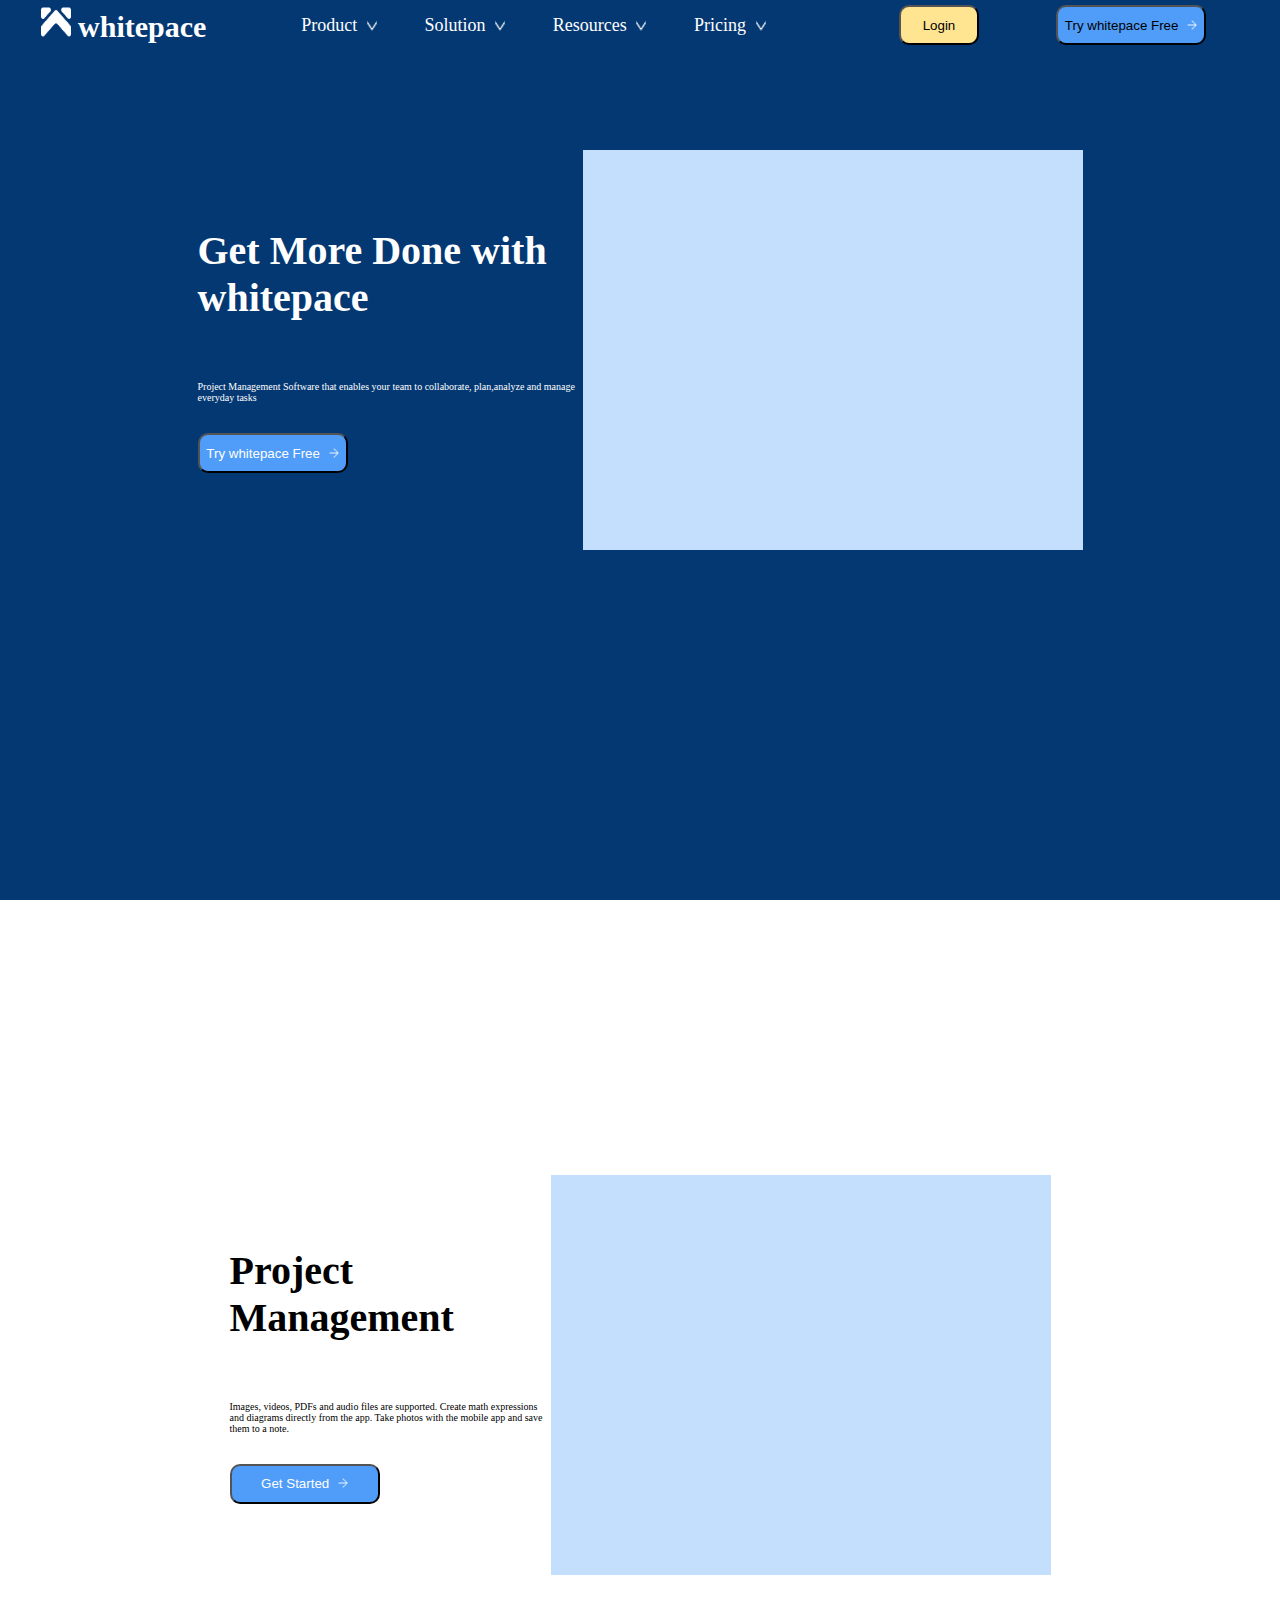
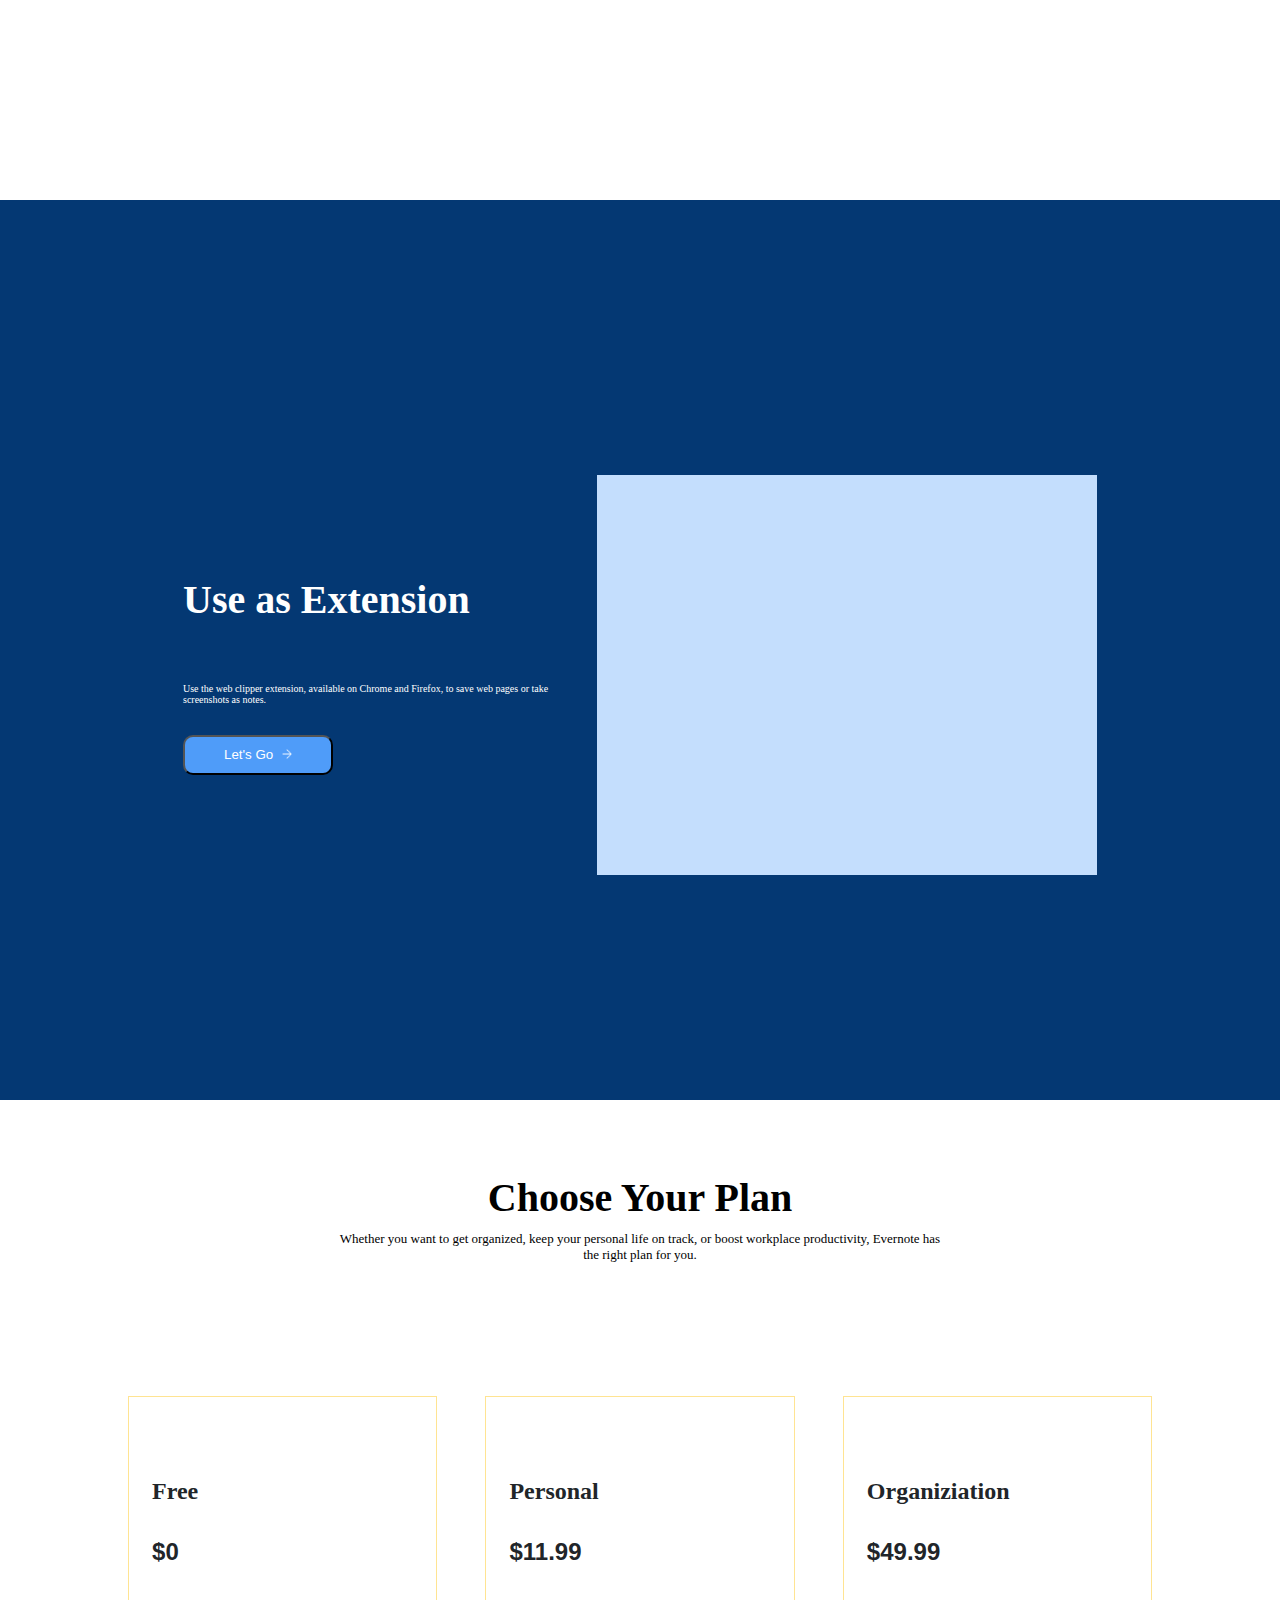
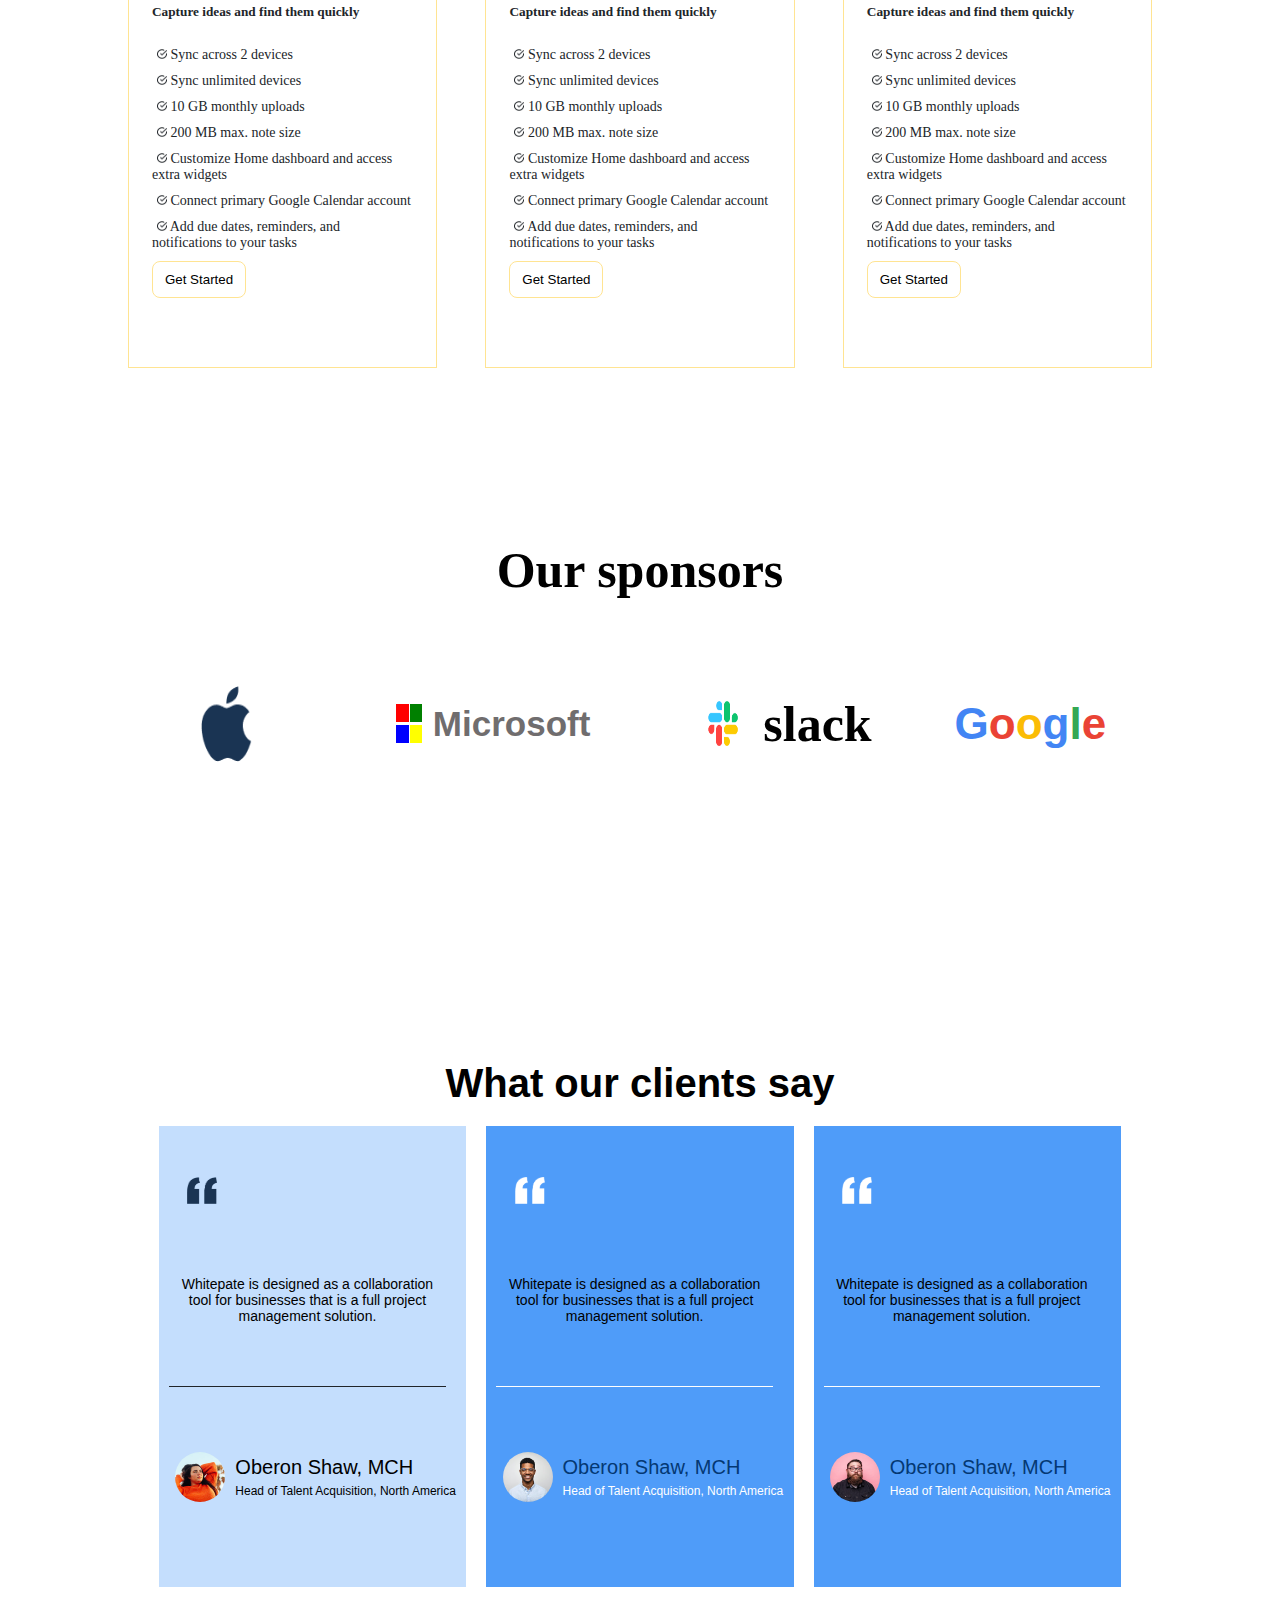
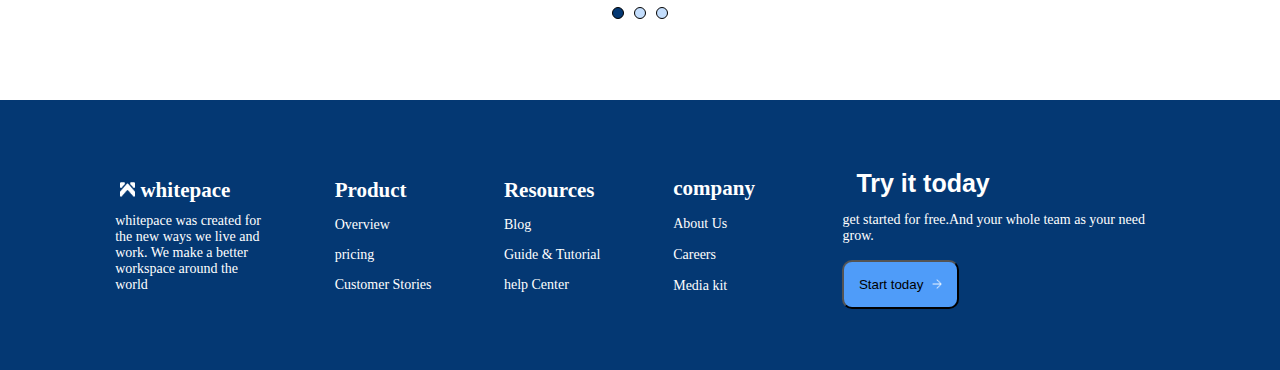
<file: figma_project1/index.html>
<html>

<head>
    <link rel="stylesheet" href="style.css">

</head>

<body>


    <div class="main-container">
        <div class="navbar">

            <div class="logo">
                <h1>
                    <img style="width: 30px; height: 30px;" src="img/Logo Icon.png" alt="">
                    whitepace
                </h1>
            </div>
            <div class="values">
                <div class="product">
                    Product
                    <img src="img/Vector.png">
                </div>
                <div class="solution">
                    Solution
                    <img src="img/Vector.png">

                </div>
                <div class="resources">
                    Resources
                    <img src="img/Vector.png">

                </div>
                <div class="pricing">
                    Pricing
                    <img src="img/Vector.png">

                </div>
            </div>
            <div class="login">
                <button class="login-btn">Login</button>
                <button class="Try-whitepace">Try whitepace Free
                    <img src="img/Group 212.png" alt="">
                </button>
            </div>

        </div>
        <div class="First-page">
            <div class="text">
                <div>

                    <h1>
                        Get More Done with whitepace
                    </h1>
                </div>
                <div>

                    <h5>
                        Project Management Software that enables your team to collaborate, plan,analyze and manage
                        everyday tasks
                    </h5>
                </div>
                <div>
                    <button>
                        Try whitepace Free
                        <img src="img/Group 212.png" alt="">
                    </button>
                </div>
            </div>
            <div class="main-img">

            </div>
        </div>

    </div>
    <div style="display: flex; align-items: center;
    justify-content: center;background-color:white;" class="main-container">

        <div class="First-page">
            <div style="width: 25%;color: black;" class="text">
                <div>

                    <h1>
                        Project Management
                    </h1>
                </div>
                <div>

                    <h5>
                        Images, videos, PDFs and audio files are supported. Create math expressions and diagrams
                        directly from the app. Take photos with the mobile app and save them to a note.
                    </h5>
                </div>
                <div>
                    <button>
                        Get Started
                        <img src="img/Group 212.png" alt="">
                    </button>
                </div>
            </div>
            <div class="main-img">

            </div>
        </div>

    </div>
    <div style="display: flex; align-items: center;
    justify-content: center; background-color: #043873;" class="main-container">

        <div style="display: flex; gap:30px;" class="First-page">
            <div style="width: 30%;" class="text">
                <div>

                    <h1>
                        Use as Extension

                    </h1>
                </div>
                <div>

                    <h5>
                        Use the web clipper extension, available on Chrome and Firefox, to save web pages or take
                        screenshots as notes.
                    </h5>
                </div>
                <div>
                    <button>
                        Let's Go
                        <img src="img/Group 212.png" alt="">
                    </button>
                </div>
            </div>
            <div class="main-img">

            </div>
        </div>

    </div>
    <div class="four-page">

        <div class="four1">
            <div class="four1-page4">
                <h1>Choose Your Plan</h1>
            </div>
            <div class="four2-page4">
                <h5>
                    Whether you want to get organized, keep your personal life on track, or boost workplace
                    productivity, Evernote has the right plan for you.
                </h5>
            </div>
        </div>

        <div class="box">


            <div class="box1">

                <div class="sub-box1">
                    <div class="sub1-box1">
                        <h2>Free</h2>
                    </div>
                    <div class="sub2-box1">
                        <h2>$0</h2>
                    </div>
                    <div class="sub3-box1">
                        <h5>
                            Capture ideas and find them quickly
                        </h5>
                    </div>
                </div>


                <div class="subs-box1">
                    <div>
                        <p>
                            <img src="img/Icon.png" id="im">
                            Sync across 2 devices
                        </p>
                        <p>
                            <img src="img/Icon.png" id="img">
                            Sync unlimited devices
                        </p>
                        <p>
                            <img src="img/Icon.png" id="img">
                            10 GB monthly uploads
                        </p>
                        <p>
                            <img src="img/Icon.png" id="img">
                            200 MB max. note size
                        </p>
                        <p>
                            <img src="img/Icon.png" id="img">
                            Customize Home dashboard and access extra widgets
                        </p>
                        <p>
                            <img src="img/Icon.png" id="img">
                            Connect primary Google Calendar account
                        </p>
                        <p>
                            <img src="img/Icon.png" id="img">
                            Add due dates, reminders, and notifications to your tasks
                        </p>
                    </div>
                </div>
                <div class="get-start" style="width: 85%;">
                    <button>
                        Get Started
                    </button>
                </div>
            </div>






            <div class="box1">

                <div class="sub-box1">
                    <div class="sub1-box1">
                        <h2>Personal</h2>
                    </div>
                    <div class="sub2-box1">
                        <h2>$11.99</h2>
                    </div>
                    <div class="sub3-box1">
                        <h5>
                            Capture ideas and find them quickly
                        </h5>
                    </div>
                </div>


                <div class="subs-box1">
                    <div>
                        <p>
                            <img src="img/Icon.png" id="im">
                            Sync across 2 devices
                        </p>
                        <p>
                            <img src="img/Icon.png" id="img">
                            Sync unlimited devices
                        </p>
                        <p>
                            <img src="img/Icon.png" id="img">
                            10 GB monthly uploads
                        </p>
                        <p>
                            <img src="img/Icon.png" id="img">
                            200 MB max. note size
                        </p>
                        <p>
                            <img src="img/Icon.png" id="img">
                            Customize Home dashboard and access extra widgets
                        </p>
                        <p>
                            <img src="img/Icon.png" id="img">
                            Connect primary Google Calendar account
                        </p>
                        <p>
                            <img src="img/Icon.png" id="img">
                            Add due dates, reminders, and notifications to your tasks
                        </p>
                    </div>
                </div>
                <div class="get-start" style="width: 85%;">
                    <button>
                        Get Started
                    </button>
                </div>
            </div>









            <div class="box1">
                <div class="sub-box1">
                    <div class="sub1-box1">
                        <h2>Organiziation</h2>
                    </div>
                    <div class="sub2-box1">
                        <h2>$49.99</h2>
                    </div>
                    <div class="sub3-box1">
                        <h5>
                            Capture ideas and find them quickly
                        </h5>
                    </div>
                </div>


                <div class="subs-box1">
                    <div>
                        <p>
                            <img src="img/Icon.png" id="im">
                            Sync across 2 devices
                        </p>
                        <p>
                            <img src="img/Icon.png" id="img">
                            Sync unlimited devices
                        </p>
                        <p>
                            <img src="img/Icon.png" id="img">
                            10 GB monthly uploads
                        </p>
                        <p>
                            <img src="img/Icon.png" id="img">
                            200 MB max. note size
                        </p>
                        <p>
                            <img src="img/Icon.png" id="img">
                            Customize Home dashboard and access extra widgets
                        </p>
                        <p>
                            <img src="img/Icon.png" id="img">
                            Connect primary Google Calendar account
                        </p>
                        <p>
                            <img src="img/Icon.png" id="img">
                            Add due dates, reminders, and notifications to your tasks
                        </p>
                    </div>
                </div>
                <div class="get-start" style="width: 85%;">
                    <button>
                        Get Started
                    </button>
                </div>

            </div>
        </div>


    </div>

    <div class="main-our">
        <div class="our">
            <h1>
                Our sponsors
            </h1>

        </div>
        <div class="sponsors">
            <div class="apple">
                <img src="img/apple-black-logo.png" id="apple">
            </div>
            <div class="microsoft">
                <div class="micro">
                    <div class="red">

                    </div>
                    <div class="green">

                    </div>
                    <div class="blue">

                    </div>
                    <div class="yellow">

                    </div>

                </div>
                <div>

                    <h2 id="M">Microsoft</h2>
                </div>
            </div>
            <div class="slack">
                <div>
                    <img src="img/slack.png" id="slack-logo">
                </div>
                <div>
                    <h1>slack</h1>
                </div>
            </div>
            <div class="google">
                <p id="g">G</p>
                <p id="o">o</p>
                <p id="o1">o</p>
                <p id="g1">g</p>
                <p id="l">l</p>
                <p id="e">e</p>
            </div>
        </div>



        <div>

        </div>
        <div>

        </div>
    </div>

    <div class="main-client">
        <div class="client">
            <div class="what">
                <h1>
                    What our clients say
                </h1>
            </div>
            <div class="comment">
                <div class="first-comment">
                    <div class="first-comment-box1">


                        <div class="first-comment-img">
                            <img src="img/double.png" id="double">
                        </div>
                        <div class="first-comment-text" style="border-bottom: 1px solid #212529;">
                            <h3>
                                Whitepate is designed as a collaboration tool for businesses that is a full project
                                management solution.
                            </h3>
                        </div>
                    </div>


                    <div class="client1">


                        <div class="client-img">
                            <div>
                                <img src="img/clinet1 (1).png" alt="">
                            </div>
                            <div class="client-info">
                                <div class="client-name">
                                    <h2 style="color: black;">
                                        Oberon Shaw, MCH
                                    </h2>
                                </div>
                                <div class="client-other">
                                    <h3 style="color: black;">
                                        Head of Talent Acquisition, North America
                                    </h3>
                                </div>
                            </div>

                        </div>

                    </div>




                </div>
                <div class="second-comment">
                    <div class="first-comment-box1">


                        <div class="first-comment-img">
                            <img src="img/duble2.png" id="double">
                        </div>
                        <div class="first-comment-text">
                            <h3>
                                Whitepate is designed as a collaboration tool for businesses that is a full project
                                management solution.
                            </h3>
                        </div>
                    </div>


                    <div class="client1">


                        <div class="client-img">
                            <div>
                                <img src="img/clinet1 (2).png" alt="">
                            </div>
                            <div class="client-info">
                                <div class="client-name">
                                    <h2>
                                        Oberon Shaw, MCH
                                    </h2>
                                </div>
                                <div class="client-other">
                                    <h3>
                                        Head of Talent Acquisition, North America
                                    </h3>
                                </div>
                            </div>

                        </div>

                    </div>




                </div>
                <div class="second-comment">
                    <div class="first-comment-box1">


                        <div class="first-comment-img">
                            <img src="img/duble2.png" id="double">
                        </div>
                        <div class="first-comment-text">
                            <h3>
                                Whitepate is designed as a collaboration tool for businesses that is a full project
                                management solution.
                            </h3>
                        </div>
                    </div>


                    <div class="client1">


                        <div class="client-img">
                            <div>
                                <img src="img/clinet1 (3).png" alt="">
                            </div>
                            <div class="client-info">
                                <div class="client-name">
                                    <h2>
                                        Oberon Shaw, MCH
                                    </h2>
                                </div>
                                <div class="client-other">
                                    <h3>
                                        Head of Talent Acquisition, North America
                                    </h3>
                                </div>
                            </div>

                        </div>

                    </div>




                </div>
            </div>
            <div class="circle" style="display: flex; align-items: center;
    justify-content: center; gap: 10px;">

                <div class="circle1"
                    style="width: 10px; height: 10px; background-color: #043873; border-radius: 50%; border: 1px solid black;">

                </div>
                <div class="circle2"
                    style="width: 10px; height: 10px; background-color: #C4DEFD; border-radius: 50%; border: 1px solid black;">

                </div>
                <div class="circle3"
                    style="width: 10px; height: 10px; background-color: #C4DEFD; border-radius: 50%; border: 1px solid black;">

                </div>
            </div>
        </div>
    </div>





    <div class="footer">
        <div class="footer-whitepace">
            <div class="footer1">
                <h2>
                    <img style="width: 15px;height: 15px;" src="img/Logo Icon.png" alt="">
                    whitepace
                </h2>
                <div>
                    whitepace was created for the new ways we live and work. We make a better workspace around the world
                </div>
            </div>
            <div class="products">
                <h2>
                    Product
                </h2>
                <div>Overview</div>
                <div>pricing</div>
                <div>Customer Stories</div>
            </div>
            <div class="resource">
                <h2>
                    Resources
                </h2>
                <div>Blog</div>
                <div>Guide & Tutorial</div>
                <div>help Center</div>
            </div>
            <div class="company">
                <h2>
                    company
                </h2>
                <div>About Us </div>
                <div>Careers</div>
                <div>Media kit </div>
            </div>
            <div style="height: 60%;"">
            <div class=" Try-today">
                Try it today
            </div>
            <div style="margin-top: 16px;margin-bottom: 16px;">
                get started for free.And your whole team as your need grow.
            </div>
            <div>

                <button style="width: 36%; height: 38%;background-color: #4F9CF9;border-radius: 10px;">Start today
                    <img src="img/Group 212.png" alt="">
                </button>
            </div>
        </div>
    </div>

    </div>


</body>

</html>

<!-- https://static-websit.netlify.app/ -->
</file>
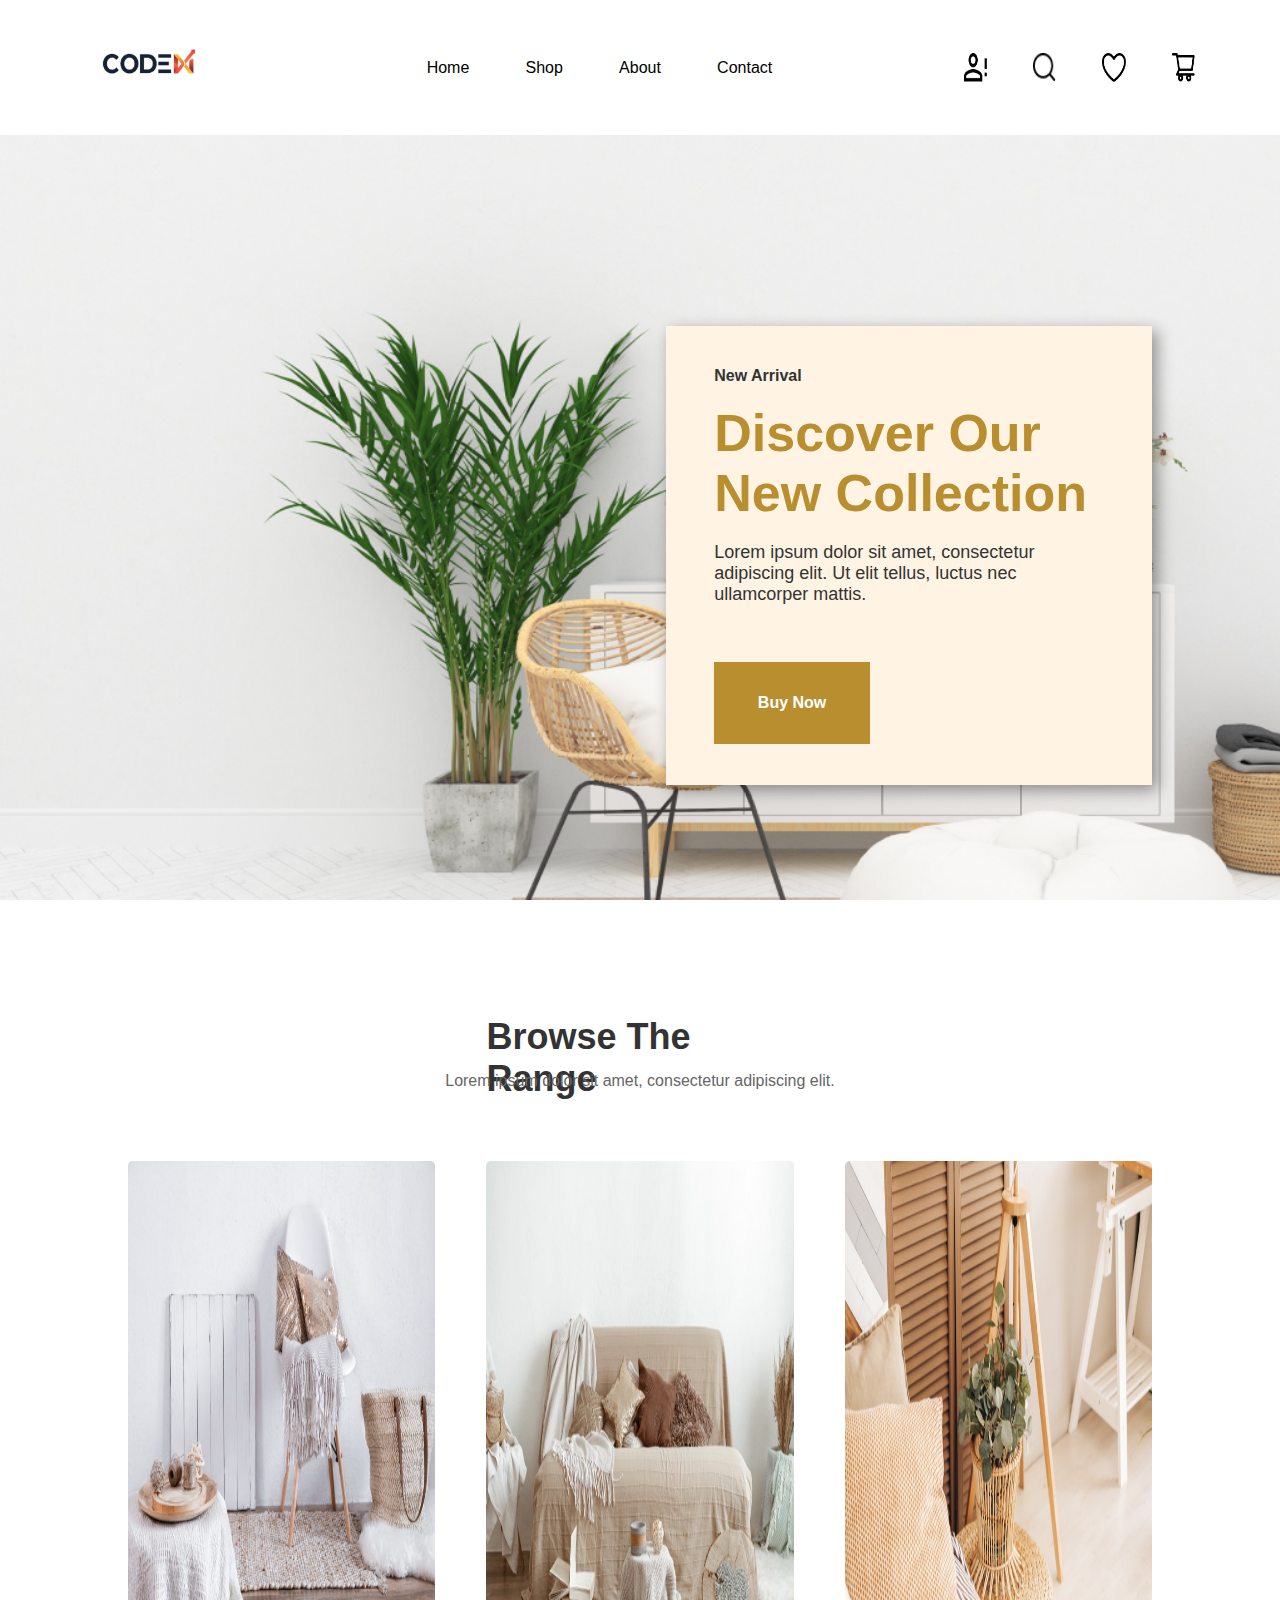
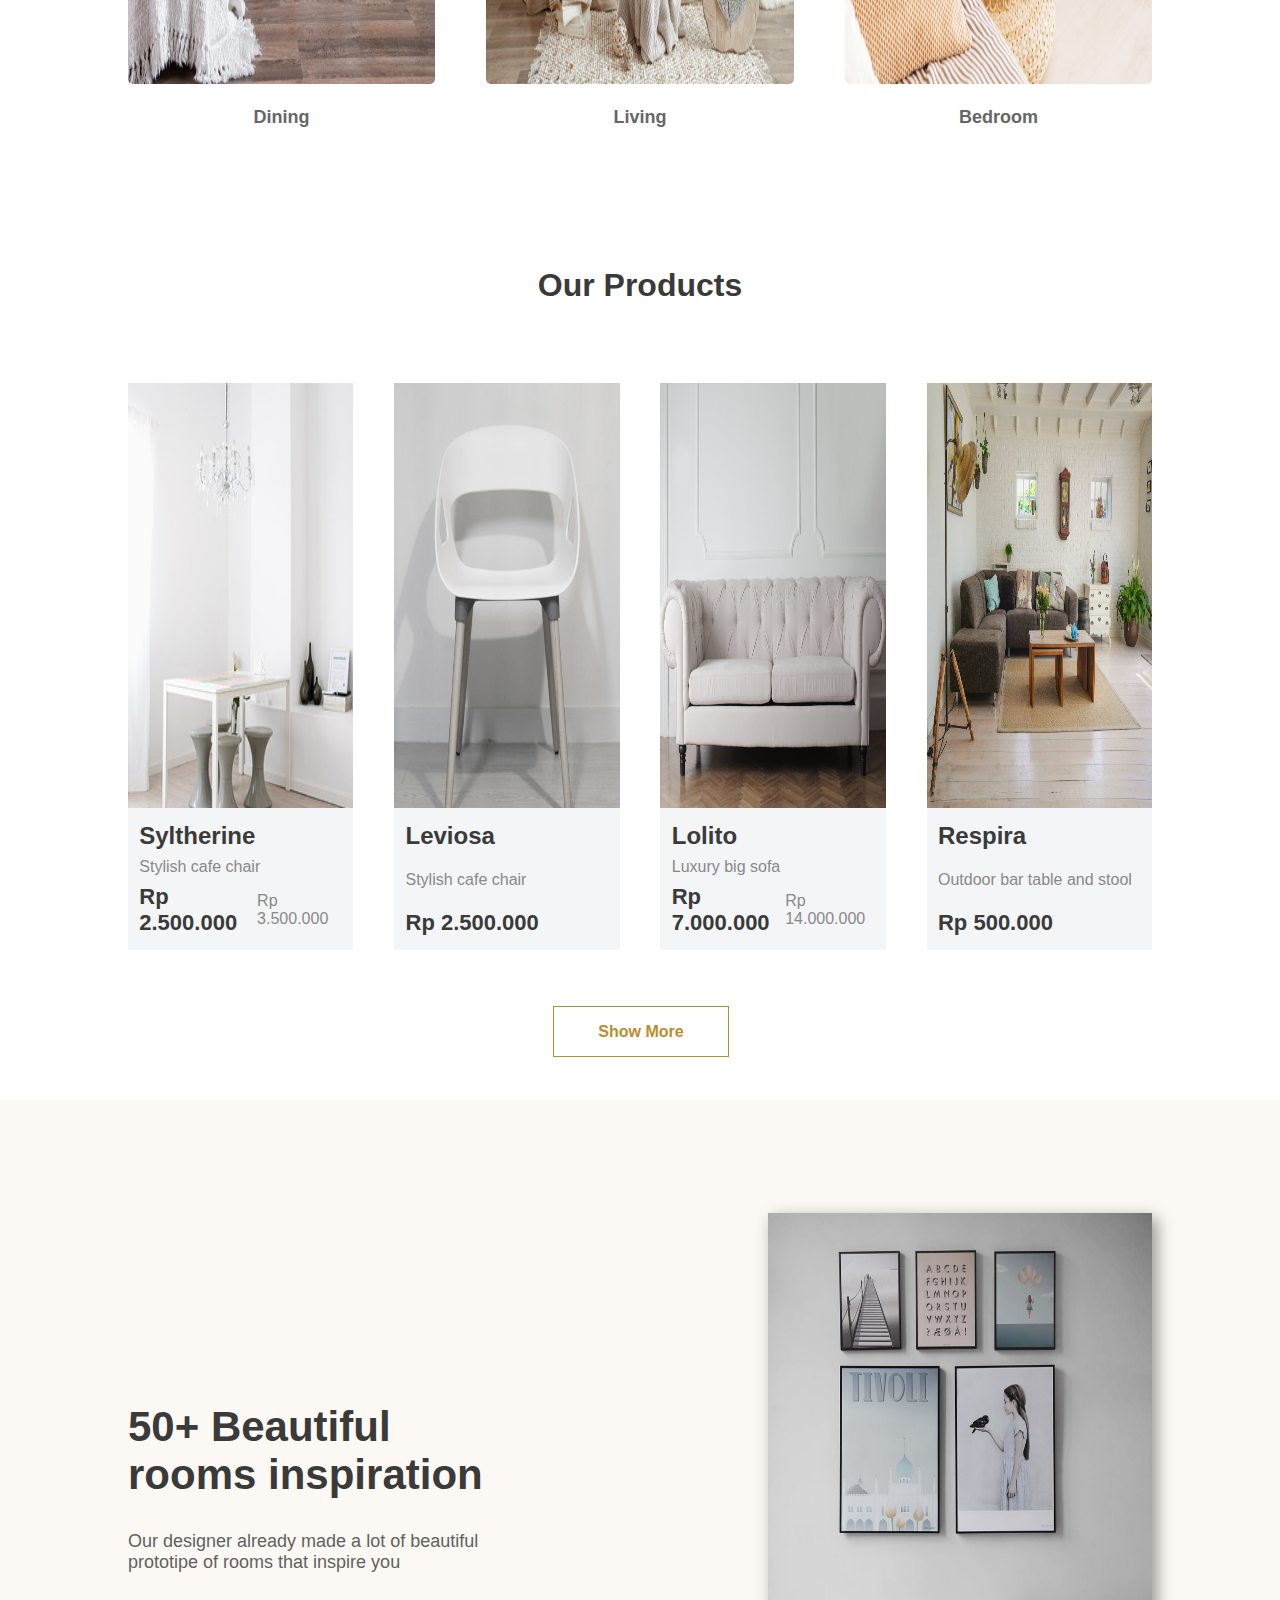
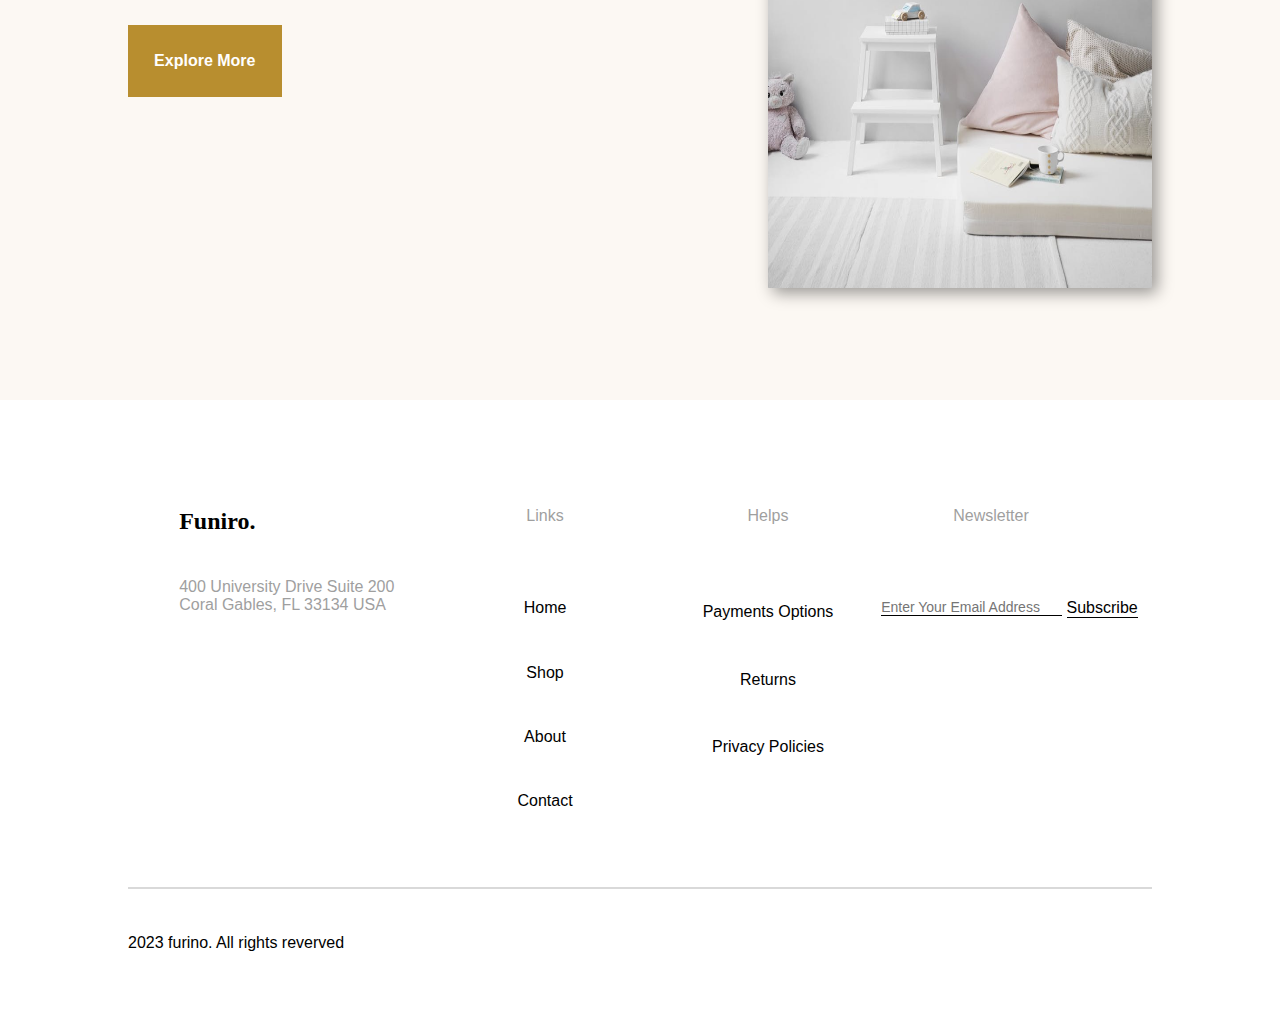
<file: figma_project4/index.html>
<html>

<head>

  <link rel="stylesheet" href="style.css">
</head>

<body>
  <div class="main">
    <div class="header">
      <div class="navbar">
        <div class="logo">
          <img src="img/logo.png" id="logo">
        </div>
        <div class="section-login">
          <div class="pages-section">
            <a class="none" href="#">
              <p>Home</p>
            </a>
            <a class="none" href="#product-main-container">
              <p>Shop</p>
            </a>
            <a class="none" href="#browser-main-container">
              <p>About</p>
            </a>
            <a class="none" href="#footer">
              <p>Contact</p>
            </a>
          </div>
          <div class="login">
            <div class="sub-login">
              <img src="img/customer.png" id="customer">
              <img src="img/search.png"  id="customer">
              <img src="img/heart.png"  id="customer">
              <img src="img/cart.png"  id="customer">
            </div>

          </div>
        </div>
      </div>
      <div class="header2">
        <div class="header2-box">
          <div class="header2-subbox">
            <div class="Arrival">
              <p>New Arrival</p>
            </div>
            <div class="discover">
              <h1>Discover Our  New Collection</h1>
            </div>
            <div class="discover-text">
              <p>Lorem ipsum dolor sit amet, consectetur adipiscing elit. Ut elit tellus, luctus nec ullamcorper mattis.
              </p>
            </div>
            <div class="buy">
             <a href="" class="anchor"><div class="buys">Buy Now</div></a>
            </div>
          </div>
        </div>
      </div>

    </div>
    <div id="browser-main-container" class="browser-main-container">
      <div class="browser-contanier">
        <div class="browser-range">
          <div class="range">
            <h2>Browse The Range</h2>
          </div>
          <div class="range-text">
            <p>Lorem ipsum dolor sit amet, consectetur adipiscing elit.</p>
          </div>
        </div>
        <div class="place-container">
          <div class="place1">
            <img src="img/dining.png" id="place1">
            <h2>Dining</h2>
          </div>
          <div class="place1">
            <img src="img/living-room.png"  id="place1">
            <h2>Living</h2>
          </div>
          <div class="place1">
            <img src="img/bedroom.png"  id="place1">
            <h2>Bedroom</h2>
          </div>
        </div>
      </div>
    </div>
    <div id="product-main-container" class="product-main-container">
      <div class="product-container">
        <div class="product-head">
          <h1>Our Products</h1>
        </div>
        <div class="products">
          <div class="product1">
            <div class="product-img">
              <img src="img/product1.png"  id="product-img">
            </div>
            <div class="product-details">
              <div class="product-details-box">
                <h1>Syltherine</h1>
                <p>Stylish cafe chair</p>
                <div class="price">
                  <h2>Rp 2.500.000</h2>
                  <p>Rp 3.500.000</p>
                </div>
              </div>
            </div>
            <div class="product2">
              <div class="product22">
                <div class="how1">
                  <div class="add">
                    <a class="anchor" href=""><h1>Add to Cart</h1></a>
                  </div>
                  <div class="share">
                    <div>
                      <img src="img/share.png"  id="share">
                      <p>Share</p>
                    </div>
                    <div>
                      <img src="img/compare.png"  id="share">
                      <p>compare</p>
                    </div>
                    <div>
                      <img src="img/like.png"  id="share">
                      <p>Like</p>
                    </div>
                  </div>
                </div>
              </div>
            </div>
          </div>
          <div class="product1">
            <div class="product-img">
              <img src="img/product2.png"  id="product-img">
            </div>
            <div class="product-details">
              <div class="product-details-box">
                <h1>Leviosa</h1>
                <p>Stylish cafe chair</p>
                <div class="price">
                  <h2>Rp 2.500.000</h2>
                </div>
              </div>
            </div>
            <div class="product2">
              <div class="product22">
                <div class="how1">
                  <div class="add">
                    <a class="anchor" href=""><h1>Add to Cart</h1></a>
                  </div>
                  <div class="share">
                    <div>
                      <img src="img/share.png"  id="share">
                      <p>Share</p>
                    </div>
                    <div>
                      <img src="img/compare.png"  id="share">
                      <p>compare</p>
                    </div>
                    <div>
                      <img src="img/like.png"  id="share">
                      <p>Like</p>
                    </div>
                  </div>
                </div>
              </div>
            </div>
          </div>
          <div class="product1">
            <div class="product-img">
              <img src="img/product3.png"  id="product-img">
            </div>
            <div class="product-details">
              <div class="product-details-box">
                <h1>Lolito</h1>
                <p>Luxury big sofa</p>
                <div class="price">
                  <h2>Rp 7.000.000</h2>
                  <p>Rp 14.000.000</p>
                </div>
              </div>
            </div>
            <div class="product2">
              <div class="product22">
                <div class="how1">
                  <div class="add">
                    <a class="anchor" href=""><h1>Add to Cart</h1></a>
                  </div>
                  <div class="share">
                    <div>
                      <img src="img/share.png"  id="share">
                      <p>Share</p>
                    </div>
                    <div>
                      <img src="img/compare.png"  id="share">
                      <p>compare</p>
                    </div>
                    <div>
                      <img src="img/like.png"  id="share">
                      <p>Like</p>
                    </div>
                  </div>
                </div>
              </div>
            </div>
          </div>
          <div class="product1">
            <div class="product-img">
              <img src="img/product4.png"  id="product-img">
            </div>
            <div class="product-details">
              <div class="product-details-box">
                <h1>Respira</h1>
                <p>Outdoor bar table and stool</p>
                <div class="price">
                  <h2>Rp 500.000</h2>
                </div>
              </div>
            </div>
            <div class="product2">
              <div class="product22">
                <div class="how1">
                  <div class="add">
                    <a class="anchor" href=""><h1>Add to Cart</h1></a>
                  </div>
                  <div class="share">
                    <div>
                      <img src="img/share.png"  id="share">
                      <p>Share</p>
                    </div>
                    <div>
                      <img src="img/compare.png"  id="share">
                      <p>compare</p>
                    </div>
                    <div>
                      <img src="img/like.png"  id="share">
                      <p>Like</p>
                    </div>
                  </div>
                </div>
              </div>
            </div>
          </div>

        </div>
        <div class="show-but">
         <a class="anchor" href=""><div class="show-butt">
          Show More
         </div> 
         </a>
        </div>
      </div>
    </div>
    <div class="beauty">
      <div class="beauty-text">
        <div class="texts">
          <h1>50+ Beautiful rooms inspiration </h1>
        </div>
        <p>Our designer already made a lot of beautiful prototipe of rooms that inspire you</p>
        <div class="explore-but">
         <a href="" class="anchor"><div class="explore-butt">Explore More</div></a>
        </div>
      </div>
      <div class="beauty-img">
        <img src="img/beauty.png"  id="beauty-img">
      </div>
    </div>
    <div id="footer" class="footer">
      <div class="footer1">
        <div class="footer-box1">
          <div class="foot1">
            <h2>Funiro.</h2>
          </div>
          <div class="foot2">
            <p>400 University Drive Suite 200 Coral Gables, FL 33134 USA</p>
          </div>
        </div>
        <div class="footer-box2">
          <div class="links">
            <div class="links-head">
              <p>Links</p>
            </div>
            <div class="links-section">
             <a class="none" href="#">
              <p>Home</p>
            </a>
            <a class="none" href="#product-main-container">
              <p>Shop</p>
            </a>
            <a class="none" href="#browser-main-container">
              <p>About</p>
            </a>
            <a class="none" href="#footer">
              <p>Contact</p>
            </a>
            </div>
          </div>
          <div class="links">
            <div class="links-head">
              <p>Helps</p>
            </div>
            <div class="links-section">
              <p>Payments Options</p>
              <p>Returns</p>
              <p>Privacy Policies</p>
              <p></p>
            </div>
          </div>
          <div class="links">
            <div class="links-head">
              <p>Newsletter</p>
            </div>
            <div class="links-section">
              <div class="emails">
                <form>
                  <label for="email"></label>
                  <input type="text" id="email" placeholder="Enter Your Email Address">
                </form>
                <div class="subscribe">
                  <p>Subscribe</p>
                </div>
              </div>
            </div>
          </div>
        </div>
       
      </div>
      <div class="footer2">
        <p>2023 furino. All rights reverved</p>
      </div>
    </div>
  </div>
</body>

</html>
</file>
<file: figma_project1/style.css>
:root {
    scroll-behavior: smooth;
}

body::-webkit-scrollbar {
    display: none;
}

* {
    margin: 0;
    padding: 0;
}

.main-container {
    width: 100%;
    height: 100vh;
    background-color: #043873;

    display: flex;
    gap: 50px;
    flex-direction: column;

}

.navbar {
    width: 100%;
    height: 50px;
    display: flex;
    align-items: center;
    justify-content: space-around;

}

.logo h1 {
    color: white;
    font-size: 30px;
    font-weight: 700;
    font-family: 'Times New Roman', Times, serif;
}

.values {
    width: 40%;
    height: 100%;
    display: flex;
    align-items: center;
    justify-content: space-around;
    color: white;
    font-size: 18px;
    font-weight: 500;
    font-family: DM Sans;
}

img {
    width: 10px;
    height: 10px;
    margin-left: 5px;
    color: white;
}

.login {
    width: 30%;
    height: 100%;
    display: flex;
    align-items: center;
    justify-content: space-around;

}

.login-btn {
    width: 80px;
    height: 40px;
    background-color: #FFE492;
    border-radius: 10px
}

.Try-whitepace {
    width: 150px;
    height: 40px;
    background-color: #4F9CF9;
    border-radius: 10px;
}


.first-page {
    width: 100%;
    height: auto;
    gap: 1px;
    display: flex;
    align-items: center;
    justify-content: center;

}

.text {
    width: 30%;
    height: aut;
    color: white;
    display: flex;
    flex-direction: column;
    align-items: flex-start;
    justify-content: center;
    margin-top: 50px;


    font-family: 'Times New Roman', Times, serif;
    gap: 30px;

}

.text h1 {
    font-size: 40px;
    font-weight: 700;
    margin-bottom: 30px;
}

.text h5 {
    font-size: 10px;
    font-weight: 300;
}

.text button {
    width: 150px;
    height: 40px;
    background-color: #4F9CF9;
    color: white;
    border-radius: 10px;
}

.main-img {
    width: 500px;
    height: 400px;
    background-color: #C4DEFD;
    margin-top: 50px;

}

.four-page {
    width: 100%;
    height: 100vh;
    background-color: #FFFFFF;
    display: flex;
    flex-direction: column;
    align-items: center;
    justify-content: center;
    gap: 30px;
    margin-top: 30px;
    
}

.four1 {
    width: 80%;
    height: 20%;

    display: flex;
    flex-direction: column;
    align-items: center;
    justify-content: center;
    gap: 10px;

}


.four1-page4 h1 {
    font-size: 40px;
    font-weight: 700;
    font-family: dm sans;
}

.four2-page4 {
    height: 30px;
    width: 60%;
    font-size: 20;
}

.four2-page4 h5 {
    font-size: 13px;
    font-weight: 200;
    font-family: 'Times New Roman', Times, serif;
    text-align: center;
}

.box {
    width: 80%;
    height: 80vh;
    display: flex;
    justify-content: center;
    align-items: center;
    justify-content: space-between;
    gap: 10px;


}


.box1 {
    width: 30%;
    height: 82%;
    border: 1px solid #FFE492;
    display: flex;
    flex-direction: column;
    justify-content: center;
    align-items: center;
    gap: 10px;

}

.box1:hover {
    background-color: #043873;
    transform: scale(1.21);
    border-radius: 10px;
}

.box1:hover .sub1-box1 {
    color: white;
}

.box1:hover .sub2-box1 {
    color: #FFE492;
}

.box1:hover .sub3-box1 {
    color: white;
}

.box1:hover .subs-box1 div {
    color: white;
}

.box1:hover div button {
    background-color: #4F9CF9;
    color: #FFFFFF;

}




.sub-box1 {
    width: 85%;
    height: 30%;
    display: flex;
    flex-direction: column;
    justify-content: center;
    gap: 10px;

}

.sub1-box1 {
    width: 90%;
    height: 30%;
    display: flex;
    color: #212529;
    align-items: center;
    gap: 10px;

}


.sub2-box1 {
    width: 90%;
    height: 30%;
    display: flex;
    color: #212529;
    font-family: sans-serif;
    align-items: center;
    gap: 10px;

}

.sub3-box1 {
    width: 90%;
    height: 30%;
    display: flex;
    color: #212529;
    align-items: center;
    gap: 10px;

}

.subs-box1 {
    width: 85%;
    display: flex;
    align-items: center;
}

.subs-box1 div {
    display: flex;
    font-size: 14px;
    flex-direction: column;
    gap: 10px;
    color: #212529;
}


.box2 {
    width: 30%;
    height: 100%;
    display: flex;
    flex-direction: column;
    justify-content: center;
    align-items: center;
    gap: 10px;
    border-radius: 10px;
    background-color: #043873;

}

.sub-box2 {
    width: 85%;
    height: 30%;
    display: flex;
    flex-direction: column;
    justify-content: center;
    gap: 10px;

}

.sub1-box2 {
    width: 80%;
    height: 30%;
    display: flex;

    align-items: center;
    gap: 10px;

}

.sub2-box2 {
    width: 80%;
    height: 30%;
    display: flex;
    font-family: sans-serif;
    align-items: center;
    gap: 10px;

}

.sub3-box2 {
    width: 90%;
    height: 30%;
    display: flex;

    align-items: center;
    gap: 10px;

}

.subs-box2 {
    width: 85%;
    display: flex;
    align-items: center;
}

.subs-box2 div {
    display: flex;
    font-size: 14px;
    flex-direction: column;
    gap: 10px;
}

.get-start button {
    padding: 10px;
    width: 36%;
    border-radius: 8px;
    border: 1px solid #FFE492;
    background-color: white;
}




.main-our {
    width: 100%;
    height: 50vh;
    background-color: #FFFFFF;
    margin-top: 50px;
    display: flex;
    flex-direction: column;
    align-items: center;
    justify-content: center;
    gap: 30px;
}

.our {
    width: 80%;
    height: 15%;
    font-size: 20px;

    font-size: 25px;
    display: flex;
    align-items: center;
    justify-content: center;
}

.sponsors {
    width: 80%;
    height: 40%;

    display: flex;
    align-items: center;
    justify-content: space-around;
}

.apple {
    width: 15%;
    height: 60%;


    display: flex;
    align-items: center;
    justify-content: center;
}

#apple {
    width: 40%;
    height: 70%;
}

.microsoft {
    width: 30%;
    height: 45%;
    display: flex;
    justify-content: center;
    align-items: center;


}

.micro {
    /* border: 2px solid black; */
    width: 9%;
    height: 50%;
    display: flex;
    justify-content: center;
    align-items: center;

    gap: 1px;
    flex-flow: row wrap;

}

#M {
    font-size: 35px;
    font-weight: 700;
    color: #706D6E;
    font-family: 'cd sans', sans-serif;
    margin-left: 10px;

}



.red {
    width: 45%;
    height: 45%;
    background-color: red;
    /* border: 2px solid black; */
}

.green {
    width: 45%;
    height: 45%;
    background-color: green;
    /* border: 2px solid black; */
}

.blue {
    width: 45%;
    height: 45%;
    background-color: blue;
    /* border: 2px solid black; */
}

.yellow {
    width: 45%;
    height: 45%;
    background-color: yellow;
    /* border: 2px solid black; */
}

.slack {
    font-weight: 700;
    font-size: 25;
    width: 20%;
    height: 50%;
    display: flex;
    justify-content: center;
    align-items: center;
    gap: 10px;
}

#slack-logo {
    width: 60%;
    height: 50%;
}

.google {
    width: 20%;
    height: 50%;
    font-size: 44;
    display: flex;
    justify-content: center;
    align-items: center;
    gap: 0px;
    font-family: 'cd sans', sans-serif;
    font-weight: 700;
}

#g {
    color: #4285F4;
}

#o {
    color: #EA4335;
}

#o1 {
    color: #FBBC05;
}

#g1 {
    color: #4285F4;
}

#l {
    color: #34A853;
}

#e {
    color: #EA4335;
}

.main-client {
    width: 100%;
    height: 80vh;
    background-color: #FFFFFF;
    margin-top: 50px;
    display: flex;
    flex-direction: column;
    align-items: center;
    justify-content: center;
    gap: 30px;
}

.client {
    width: 80%;
    height: 80%;
    display: flex;
    flex-direction: column;
    align-items: center;
    justify-content: center;
    gap: 20px;
}

.what h1 {
    font-size: 40px;
    font-weight: 700;
    font-family: 'cd sans', sans-serif;
}

.comment {
    width: 100%;
    height: 80%;
    display: flex;
    justify-content: center;
    align-items: center;
    gap: 20px;
}

.first-comment {
    width: 30%;
    height: 100%;
    background-color: #C4DEFD;

    display: flex;
    flex-direction: column;
    justify-content: center;
    align-items: center;
    gap: 10px;
}

.first-comment-box1 {
    width: 100%;
    height: 50%;

    gap: 10px;
}

.first-comment-img {
    width: 20%;
    height: 20%;
    display: flex;
    align-items: center;
    justify-content: center;
    margin-left: 10px;
}

#double {
    width: 30px;
    height: 27px;

}

.first-comment-text {
    width: 90%;
    height: 75%;
    border-bottom: 1px solid white;
    display: flex;
    align-items: center;
    justify-content: center;
    margin-left: 10px;
}

.first-comment-text h3 {
    font-size: 14px;
    font-weight: 500;
    font-family: 'cd sans', sans-serif;
    text-align: center;
}

.client1 {
    width: 100%;
    height: 30%;

    display: flex;
    align-items: center;
    justify-content: center;
}

.client-img {
    width: 96%;
    height: 74%;
    display: flex;
    align-items: center;
    justify-content: flex-start;
    gap: 10px;
    margin-left: 10px;
}

.client-img img {
    width: 50px;
    height: 50px;
    border-radius: 50%;
}

.client-info {
    display: flex;
    flex-direction: column;
    gap: 5px;
}

.client-name h2 {
    font-size: 10px;
    font-weight: 70;
    font-size: 20px;
    font-family: 'cd sans', sans-serif;
    color: #043873;
}

.client-other h3 {
    font-size: 12px;
    font-weight: 400;
    font-family: 'cd sans', sans-serif;
    color: white;
}

.second-comment {
    width: 30%;
    height: 100%;
    background-color: #4F9CF9;
    display: flex;
    flex-direction: column;
    justify-content: center;
    align-items: center;
    gap: 10px;
}

.footer {
    width: 100%;
    height: 30vh;
    background-color: #043873;
    display: flex;
    align-items: center;
    justify-content: center;
    color: white;
    font-size: 14px;
    font-weight: 500;
    font-family: DM Sans;
}

.footer-whitepace {
    width: 82%;
    height: 80%;
    display: flex;
    align-items: center;
    justify-content: space-around;
    gap: 69px;
}

.footer1 {
    width: 15%;
    height: 100%;
    display: flex;
    flex-direction: column;
    align-items: flex-start;
    justify-content: center;
    gap: 10px;
}

.products {
    width: 10%;
    height: 100%;
    display: flex;
    flex-direction: column;
    align-items: flex-start;
    justify-content: center;
    gap: 14px;
}

.resource {
    width: 10%;
    height: 100%;
    display: flex;
    flex-direction: column;
    align-items: flex-start;
    justify-content: center;
    gap: 14px;
}

.company {
    width: 10%;
    height: 100%;
    display: flex;
    flex-direction: column;
    align-items: flex-start;
    justify-content: center;
    gap: 15px;
}

.Try-today {
    width: 50%;
    height: 20%;
    display: flex;
    align-items: center;
    justify-content: center;
    font-size: 25px;
    font-weight: 700;
    font-family: 'cd sans', sans-serif;
}
</file>
<file: figma_project4/style.css>
:root{
    scroll-behavior: smooth;
}
* {
    margin: 0;
    padding: 0;
}
a{
    text-decoration: none;
}


.header {
    height: 100vh;
    width: 100%;
    background-image: url(img/header-background.png);
    background-size: cover;
    background-repeat: no-repeat;
}

.navbar {
    height: 15%;
    width: 100%;
    display: flex;
    align-items: center;
    justify-content: space-evenly;
    gap: 10%;
    background-color: #ffffff;
}

.logo {
    height: 100%;
    width: 10%;

}

#logo {
    height: 100%;
    width: 100%;

}

.section-login {
    height: 30%;
    width: 60%;
    display: flex;
    justify-content: space-between;
}

.pages-section {
    height: 100%;
    width: 45%;
    display: flex;
    align-items: center;
    justify-content: space-between;
    font-weight: 500;
    font-family: sans-serif;
    font-size: 16px;
    color: #000000;
}

.none {
    text-decoration: none;
    color: #000000;
}

.login {
    height: 100%;
    width: 30%;
    display: flex;
    align-items: center;
}

.sub-login {
    height: 70%;
    width: 100%;
    display: flex;
    align-items: center;
    justify-content: space-between;



}

#customer {
    height: 100%;
    width: 10%;
    /* border: 2px solid black; */

}

.header2 {
    height: 85%;
    width: 100%;
    position: relative;
}

.header2-box {
    height: 60%;
    width: 38%;
    display: flex;
    align-items: center;
    justify-content: center;
    position: absolute;
    top: 25%;
    right: 10%;
    background-color: #FFF3E3;
    box-shadow: 5px 5px 15px rgba(0, 0, 0, 0.4);

}

.header2-subbox {
    height: 90%;
    width: 80%;
    display: flex;
    flex-direction: column;
    justify-content: space-evenly;
}

.arrival {
    font-weight: 600;
    font-family: sans-serif;
    font-size: 16px;
    color: #333333;

}

.discover {
    font-weight: 700;
    font-family: sans-serif;
    font-size: 26px;
    color: #B88E2F;

}

.discover-text {
    font-weight: 500;
    font-family: sans-serif;
    font-size: 18px;
    color: #333333;


}

.buy {
    
    height: 20%;
    width: 40%;
    
    margin-top: 10%;

}
.buys {
    display: flex;
    align-items: center;
    justify-content: center;
    background-color: #B88E2F;
    height: 100%;
    width: 100%;
    font-weight: 700;
    font-family: sans-serif;
    font-size: 16px;
    color: #ffffff;
   

}

.browser-main-container {
    height: 100vh;
    width: 100%;
    display: flex;
    align-items: center;
    justify-content: center;


}

.browser-contanier {
    height: 90%;
    width: 80%;
    display: flex;
    flex-direction: column;
    justify-content: space-evenly;
}

.browser-range {
    height: 20%;
    width: 100%;
    display: flex;
    flex-direction: column;
    align-items: center;
    justify-content: center;
    gap: 10%;

}

.range {
    font-weight: 700;
    font-family: sans-serif;
    color: #333333;
    font-size: 24px;
    height: 25%;
    width: 30%;
    display: flex;
    flex-direction: column;
    justify-content: space-evenly;
}

.range-text {
    font-weight: 400;
    font-family: sans-serif;
    color: #666666;
    font-size: 16px;
}

.place-container {
    height: 70%;
    width: 100%;
    display: flex;
    justify-content: space-between;
    align-items: center;
}

.place1 {
    height: 100%;
    width: 30%;
    display: flex;
    flex-direction: column;
    justify-content: space-between;
    gap: 4%;
}

#place1 {
    height: 100%;
    width: 100%;
    border-radius: 5px;
}
.place1:hover{
    transform: scale(1.08);
   
}

.place1 h2 {

    text-transform: capitalize;
    text-align: center;
    font-weight: 600;
    font-family: sans-serif;
    color: #666666;
    font-size: 18px;
}

.product-main-container {
    height: 100vh;
    width: 100%;
    display: flex;
    align-items: center;
    justify-content: center;
}

.product-container {
    height: 90%;
    width: 80%;
    display: flex;
    flex-direction: column;
    justify-content: space-between;
    align-items: center;
}

.product-head {
    height: 10%;
    width: 100%;
    display: flex;
    justify-content: center;
    align-items: center;
}

.product-head h1 {
    text-align: center;
    font-size: 32px;
    font-family: sans-serif;
    font-weight: 700;
    color: #3A3A3A;

}

.products {
    height: 70%;
    width: 100%;
    display: flex;
    justify-content: space-between;
    align-items: center;


}

.product1 {
    height: 100%;
    width: 22%;
    background-color: #F4F5F7;
    /* border: 2px solid black; */
    display: flex;
    flex-direction: column;
    justify-content: space-between;
    position: relative;

}

.product22 {
    height: 100%;
    width: 100%;
    background-color: #3A3A3A;
    /* border: 2px solid black; */
    display: flex;
    flex-direction: column;
    justify-content: center;
    align-items: center;
    opacity: 75%;
}

.product2 {
    height: 100%;
    width: 100%;
    /* border: 2px solid black; */
    display: flex;
    flex-direction: column;
    justify-content: space-between;
    position: absolute;
    opacity: 0;
}

.product2:hover {
    opacity: 1;
}

.how1 {
    height: 50%;
    width: 90%;
    /* border: 2px solid rgb(247, 7, 7); */
    display: flex;
    flex-direction: column;
    align-items: center;
    justify-content: center;
    gap: 10%;

}

.add {
    height: 20%;
    width: 90%;
    /* border: 2px solid black; */
}

.add h1 {
    font-family: sans-serif;
    font-weight: 600;
    color: #B88E2F;
    height: 100%;
    width: 100%;
    background-color: #ffffff;
    display: flex;
    justify-content: center;
    align-items: center;
}

.share {
    width: 100%;
    height: 10%;
    font-family: sans-serif;
    font-weight: 600;
    color: #ffffff;
    display: flex;
    align-items: center;
    justify-content: space-between;
    /* border: 2px solid black; */
    gap: 10%;

}

.share div {
    display: flex;
    align-items: center;
    justify-content: center;
    gap: 5%;
}

#share {
    width: 25%;
    height: 50%;

}

.product-img {
    height: 75%;
    width: 100%;
    /* border: 2px solid black; */

}

#product-img {
    height: 100%;
    width: 100%;
    /* border: 2px solid black; */

}

.product-details {
    height: 25%;
    width: 100%;
    /* border: 2px solid black; */
    display: flex;
    flex-direction: column;
    justify-content: space-evenly;
    align-items: center;

}

.product-details-box {
    height: 80%;
    width: 90%;
    display: flex;
    flex-direction: column;
    justify-content: space-between;

}

.product-details-box h1 {
    font-weight: 600;
    font-size: 24px;
    font-family: sans-serif;
    color: #3A3A3A;
}

.product-details-box P {
    font-weight: 500;
    font-size: 16px;
    font-family: sans-serif;
    color: #898989;
}

.product-details-box h2 {
    font-weight: 600;
    font-size: 22px;
    font-family: sans-serif;
    color: #3A3A3A;
}

.price {
    display: flex;
    justify-content: space-between;
    align-items: center;
}

.show-but {
    height: 6%;
    width: 17%;
   
}
.show-butt {
    font-size: 16px;
    font-weight: 600;
    font-family: sans-serif;
    height: 100%;
    width: 100%;
    border: 1px solid #B88E2F;
    color: #B88E2F;
    display: flex;
    justify-content: center;
    align-items: center;
}
.beauty {
    height: 100vh;
    width: 100%;
    display: flex;
    align-items: center;
    justify-content: center;
    gap: 20%;
    background-color: #FCF8F3;
}

.beauty-text {
    height: 40%;
    width: 30%;
    display: flex;
    flex-direction: column;
    justify-content: space-evenly;
}

.texts h1 {
    font-size: 42px;
    font-weight: 700;
    font-family: sans-serif;
    color: #3A3A3A;
}

.beauty-text p {
    font-size: 18px;
    font-weight: 500;
    font-family: sans-serif;
    color: #616161;
}

.explore-but {
    height: 20%;
    width: 40%;
    margin-top: 5%;

}
.explore-butt {
    height: 100%;
    width: 100%;
    background-color: #B88E2F;
    color: #ffffff;
    font-size: 16px;
    font-family: sans-serif;
    font-weight: 600;
    display: flex;
    align-items: center;
    justify-content: center;
    

}

.beauty-img {
    height: 75%;
    width: 30%;
    box-shadow: 5px 5px 15px rgba(0, 0, 0, 0.4);
}

#beauty-img {
    height: 100%;
    width: 100%;

}

.footer {
    height: 70vh;
    width: 100%;
    display: flex;
    flex-direction: column;
    /* align-items: center; */
    justify-content: center;
    align-items: center;
    gap: 5%;
}

.footer1 {
    height: 60%;
    width: 80%;
    display: flex;
    /* align-items: center; */
    justify-content: center;

}

.footer-box1 {
    height: 100%;
    width: 25%;
    display: flex;
    flex-direction: column;
    align-items: center;
    justify-content: space-between;
}

.foot1 {
    height: 25%;
    width: 100%;
    display: flex;
    align-items: center;

}

.foot2 {
    font-size: 16px;
    font-weight: 400;
    color: #9F9F9F;
    height: 80%;
    width: 100%;
    margin-top: 5%;
}

.footer-box2 {
    height: 100%;
    width: 65%;
    display: flex;
    align-items: center;
    justify-content: space-between;
}

.links {
    height: 100%;
    width: 33%;
    display: flex;
    flex-direction: column;
    justify-content: space-between;


}

.links-head {
    color: #9F9F9F;
    font-weight: 500;
    font-size: 16px;
    font-family: sans-serif;
    height: 20%;
    width: 100%;
    display: flex;
    justify-content: center;
    align-items: center;
}

.links-email {
    font-size: 16px;
    font-weight: 600;
    font-family: sans-serif;
    color: #000;
    height: 80%;
    width: 100%;
    display: flex;
    

}
.links-section {
    font-size: 16px;
    font-weight: 600;
    font-family: sans-serif;
    color: #000;
    height: 80%;
    width: 100%;
    display: flex;
    flex-direction: column;
    align-items: center;
    justify-content: space-evenly;

}

.emails {
    height: 70%;
    width: 100%;
    display: flex;
    gap: 2%;
}
#email {
    border: none;
    border-bottom: 1px solid black;
    font-size: 14px;
}

.Subscribe p {
    font-size: 14px;
    font-weight: 500;
    font-family: sans-serif;
    color: #000;
    border-bottom: 1px solid black;

}
.footer2{
    border-top: 2px solid #D9D9D9;
    height: 10%;
    width: 80%;
    display: flex;
    align-items: end;
}
.footer p{
    font-size: 16px;
    font-family: sans-serif;
    font-weight: 400;

}
</file>
